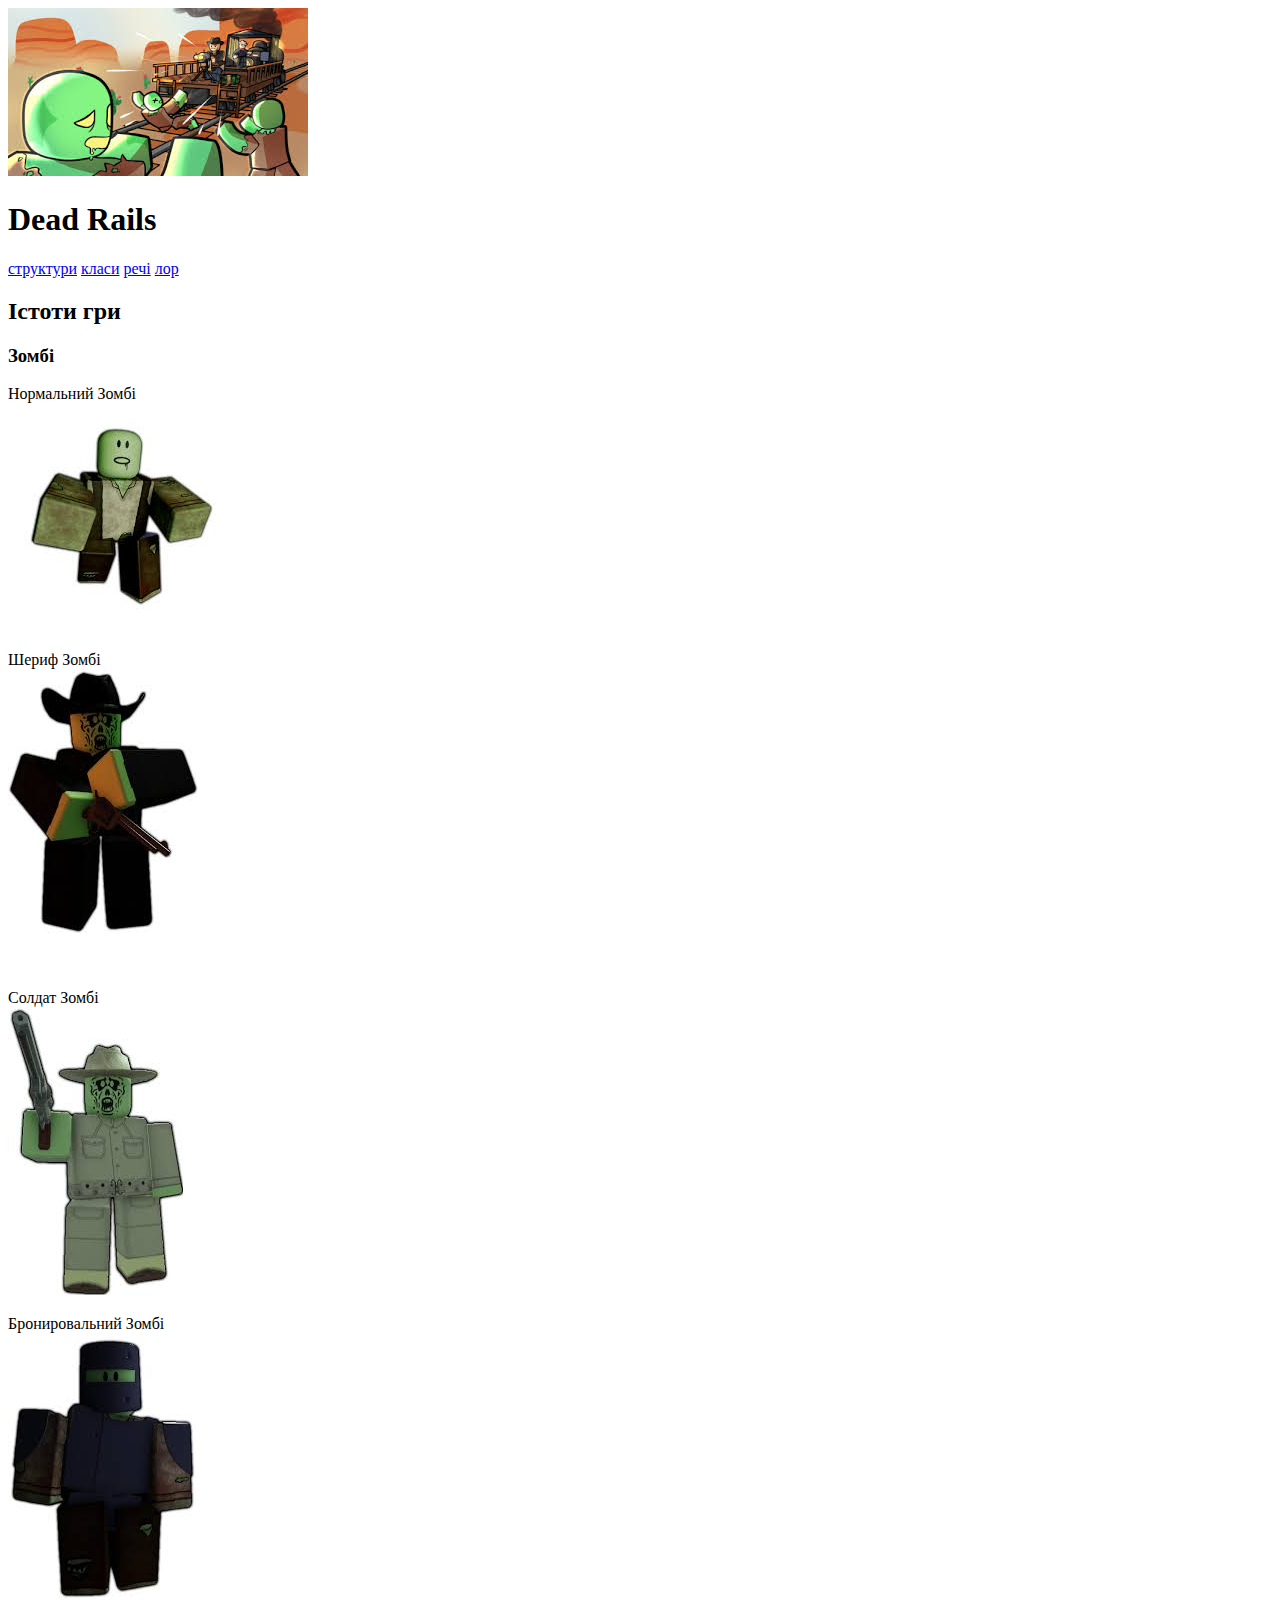
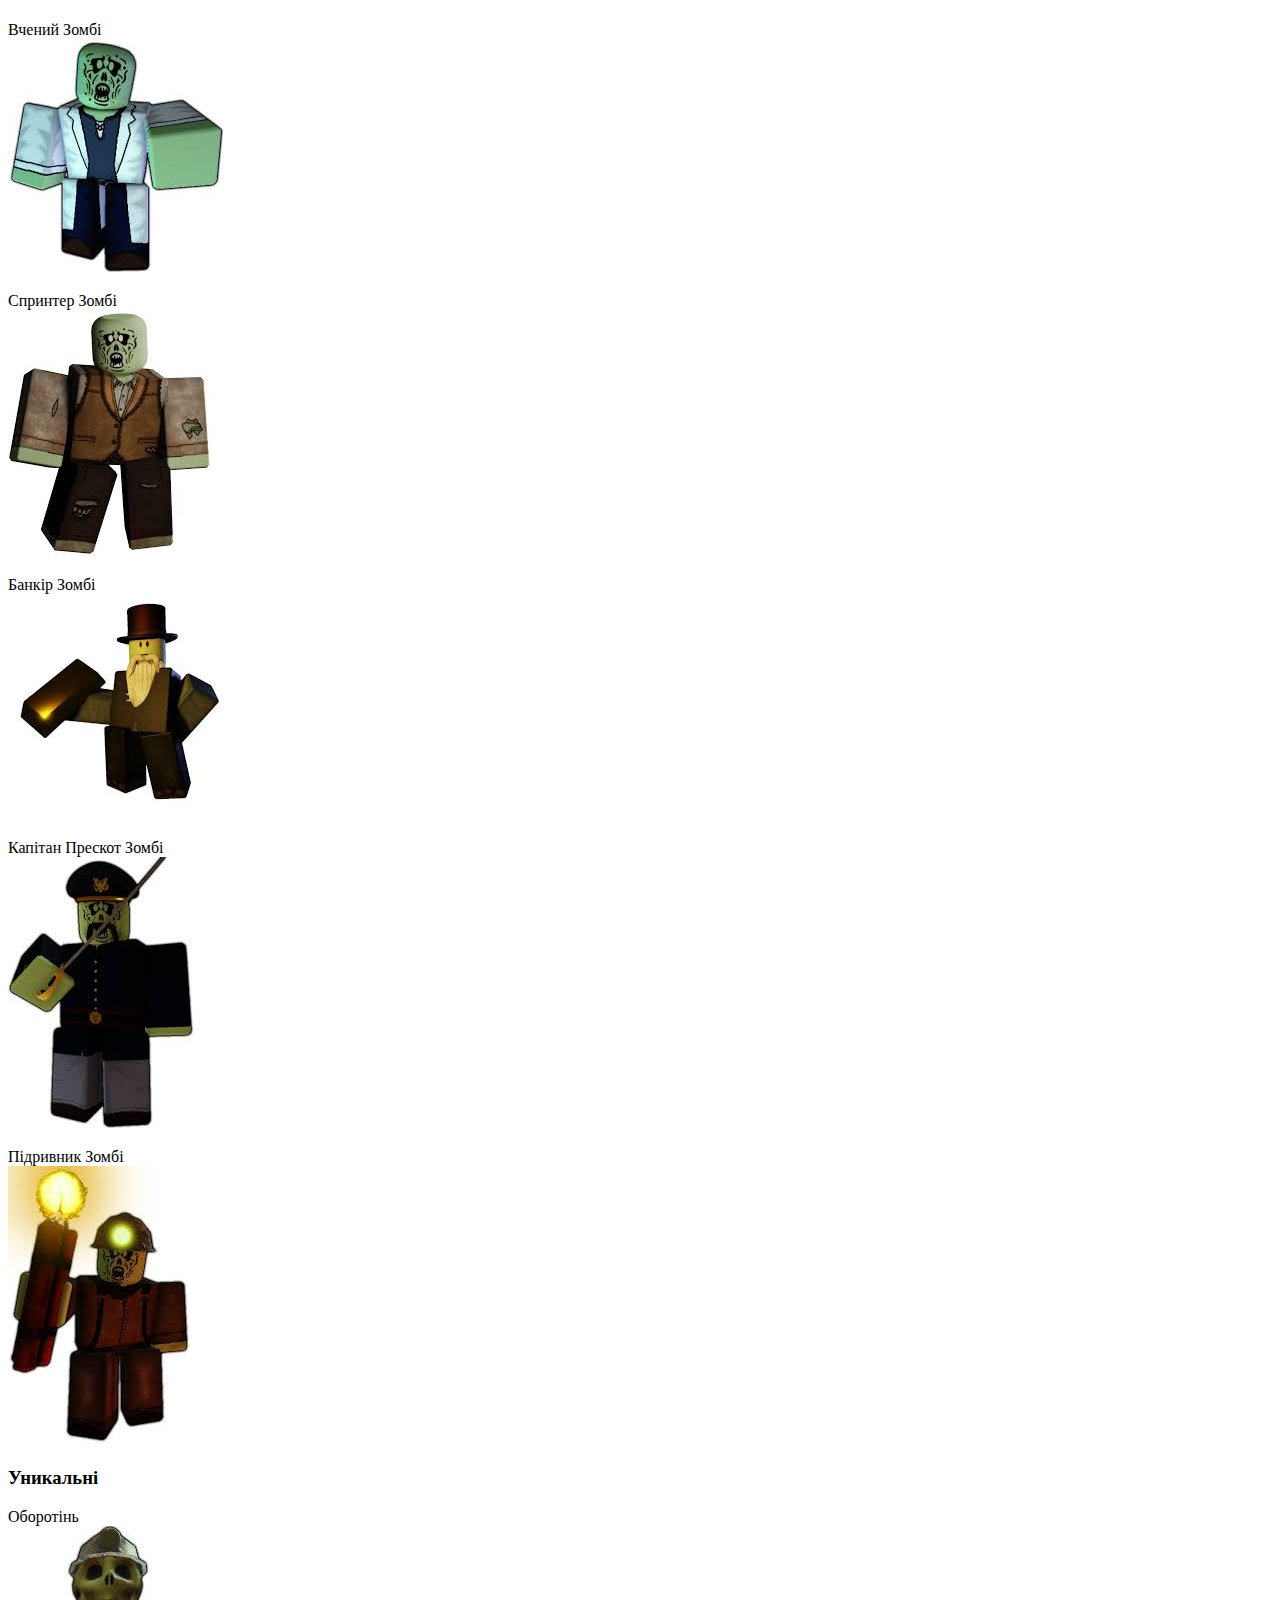
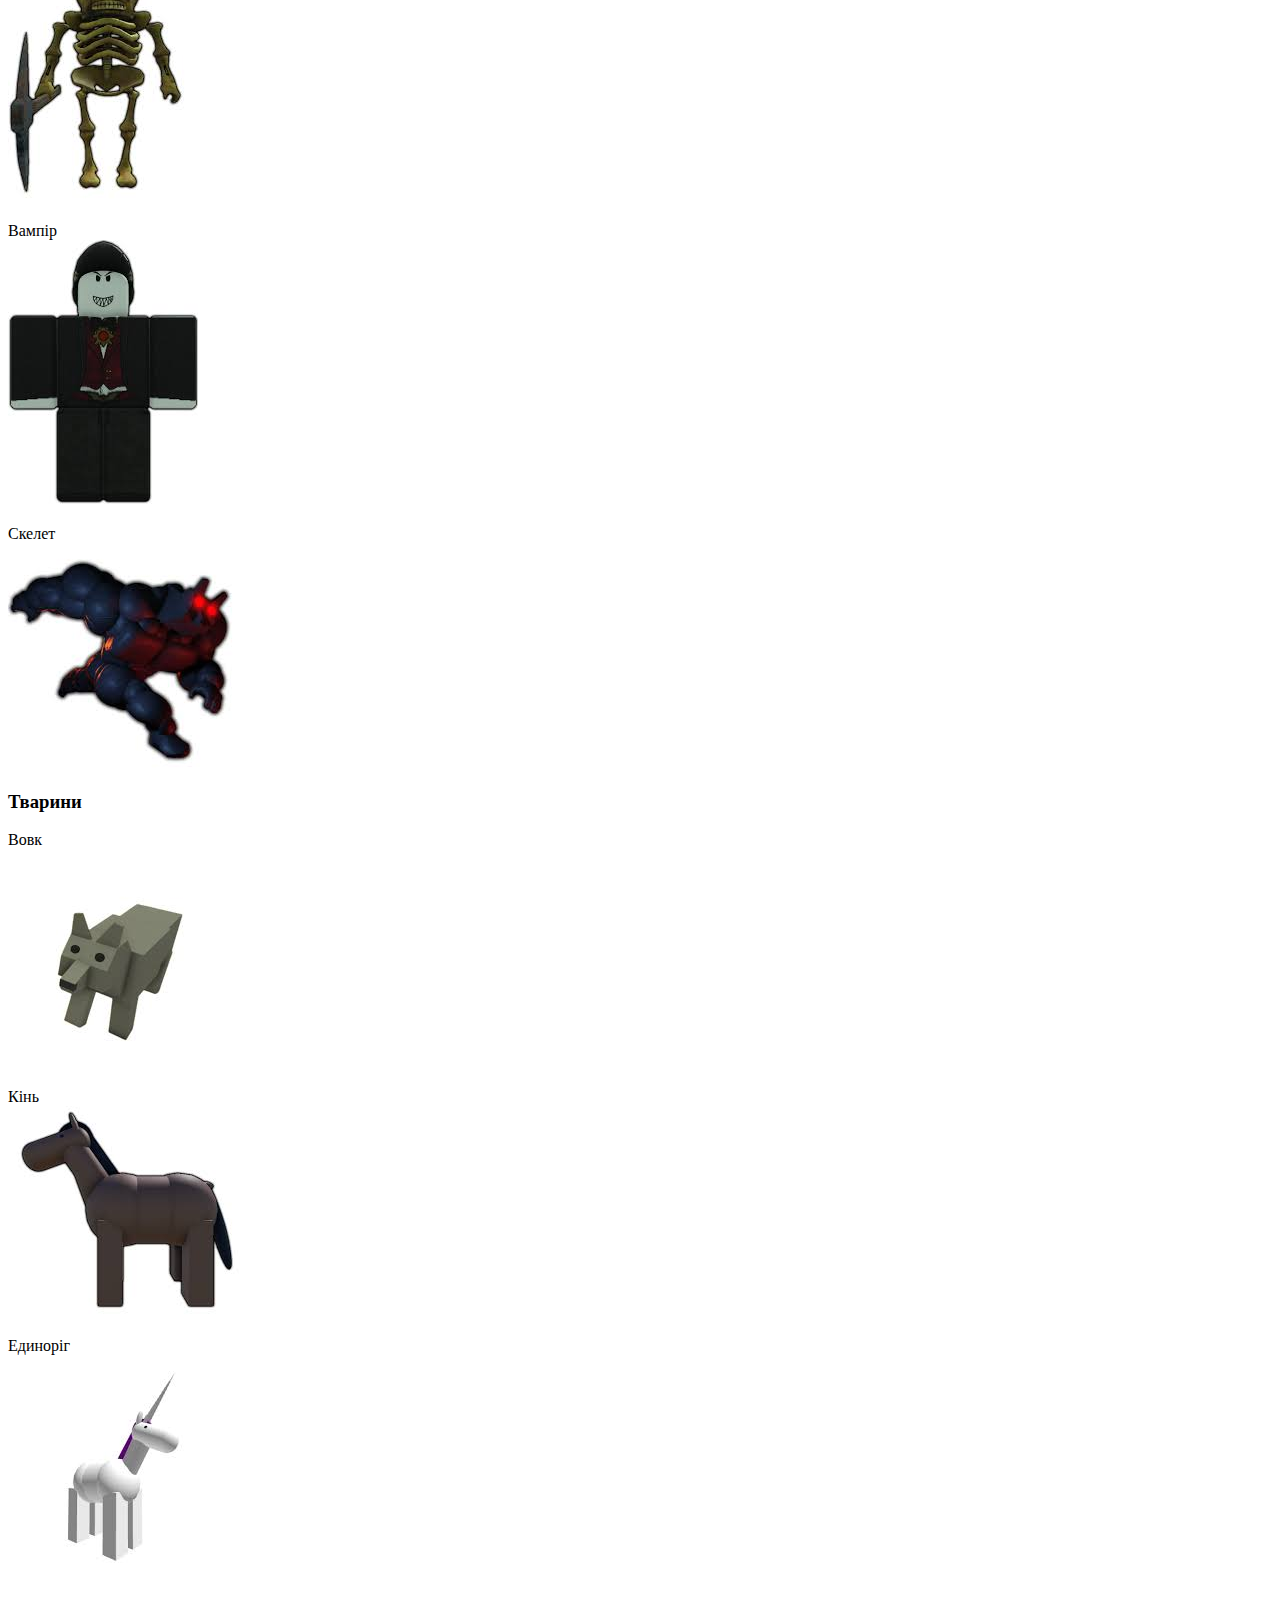
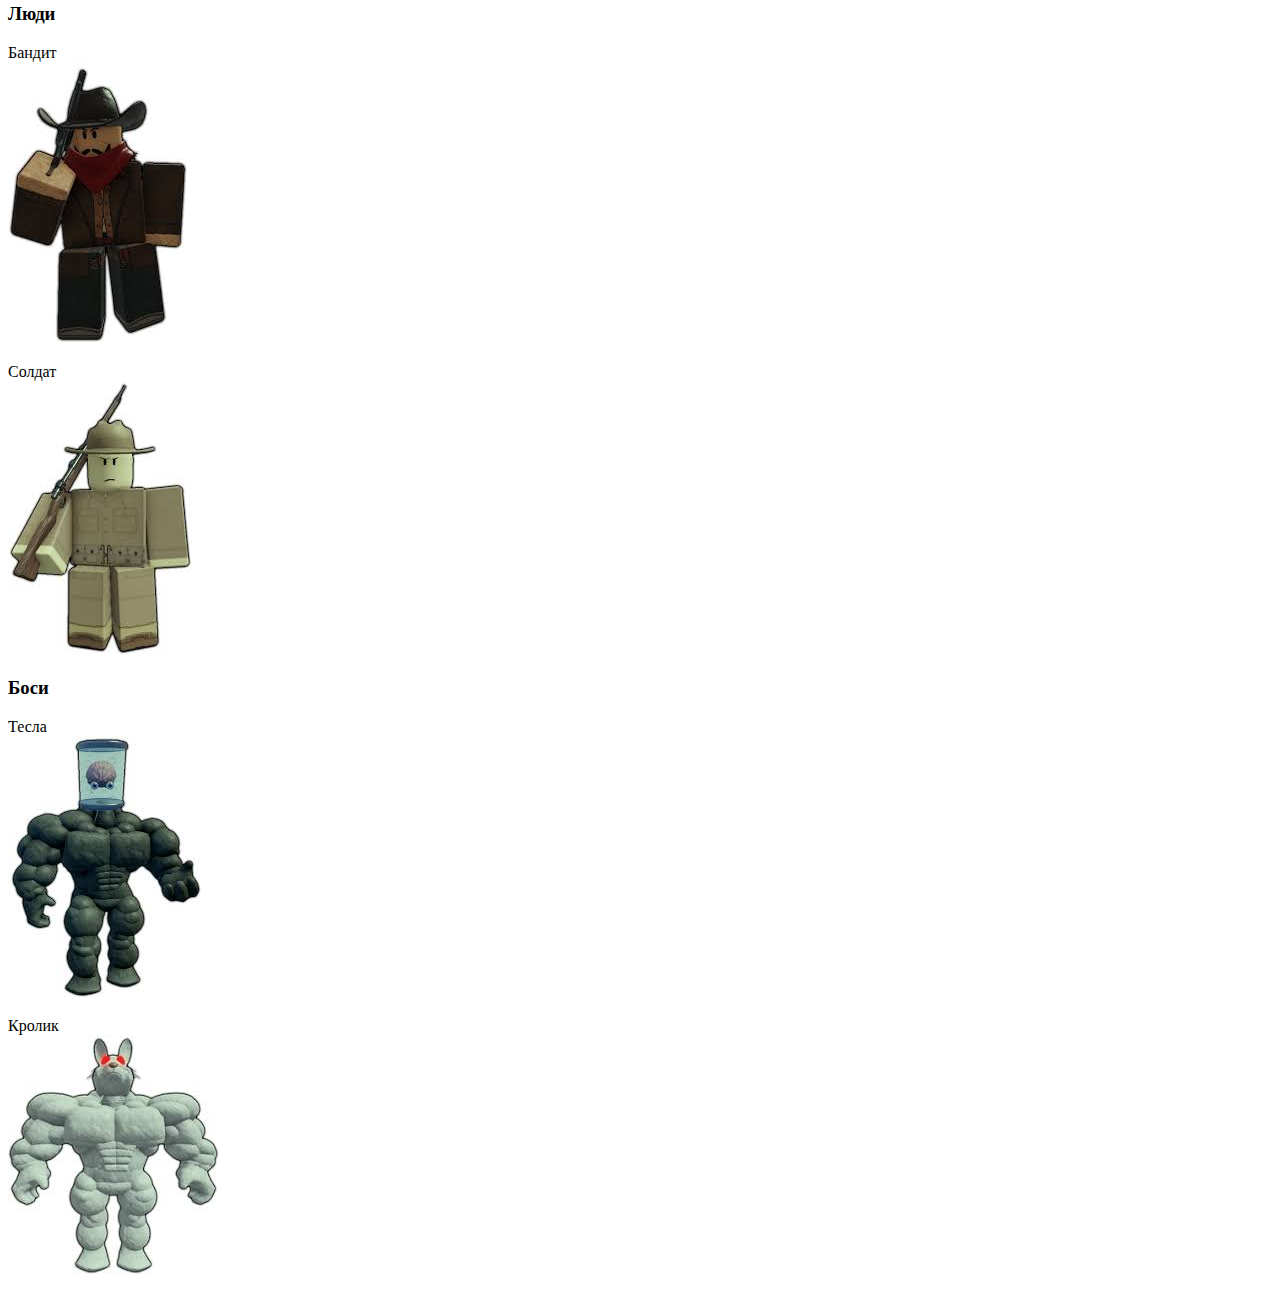
<file: enemies.html>
<!DOCTYPE html>
<html lang="en">
<head>
    <meta charset="UTF-8">
    <meta name="viewport" content="width=device-width, initial-scale=1.0">
    <title>Dead Rails small Wiki</title>
    <link rel="stylesheet" href="style.css">
</head>
<body class="">
  <div>  <img src="[data-uri]"/>
    <h1>Dead Rails</h1>
    <nav>
        <a href="strukturs.html">структури</a>
        <a href="klac.html">класи</a>
        <a href="речі.html">речі</a>
        <a href="index.html">лор</a>
    </nav></div>

    <h2 class="h2_enemies">Істоти гри</h2>
    <h3 class="h3_enemies">Зомбі</h3>
<div class="next_div"><p> Нормальний Зомбі<br><img class="kartinki_dlya_zombi" src="[data-uri]"/></p>
</p>
<p class="next_p"> Шериф Зомбі<br><img class="kartinki_dlya_zombi" src="[data-uri]"/></p><br>
<p class="next_p"> Солдат Зомбі<br><img class="kartinki_dlya_zombi" src="[data-uri]"/></p>
<p class="next_p"> Бронировальний Зомбі<br><img class="kartinki_dlya_zombi" src="[data-uri]"/></p><p class="next_p"> Вчений Зомбі<br><img class="kartinki_dlya_zombi" src="[data-uri]"/></p>
<p class="next_p"> Спринтер Зомбі<br><img class="kartinki_dlya_zombi" src="[data-uri]"/></p>
<p class="next_p"> Банкір Зомбі<br><img class="kartinki_dlya_zombi" src="[data-uri]"/>
<p class="next_p"> Капітан Прескот Зомбі<br><img class="kartinki_dlya_zombi" src="[data-uri]"/></p>
<p class="next_p"> Підривник Зомбі<br><img class="kartinki_dlya_zombi" src="[data-uri]"/></p>
</div>
<h3 class="h3_enemies">Уникальні</h3>
<div class="drygoe_div">
<p class="next_p"> Оборотінь<br><img class="kartinki_dlya_zombi" src="[data-uri]"/></p>
<p class="next_p"> Вампір<br><img class="kartinki_dlya_zombi" src="[data-uri]"/></p>
<p class="next_p"> Скелет<br><img class="kartinki_dlya_zombi" src="[data-uri]"/>
</div>
<h3 class="h3_enemies">Тварини</h3>
<div class="drygoe_div">
    <p class="next_p"> Вовк<br><img class="kartinki_dlya_zombi" src="[data-uri]"/></p>
        <p class="next_p"> Кінь<br><img class="kartinki_dlya_zombi" src="[data-uri]"/></p>
            <p class="next_p"> Единоріг<br><img class="kartinki_dlya_zombi" src="[data-uri]"/> </p>
</div>
<h3 class="h3_enemies">Люди</h3>
<div class="drygoe_div">
    <p class="next_p"> Бандит<br><img class="kartinki_dlya_zombi" src="[data-uri]"/></p>
        <p class="next_p"> Солдат<br><img class="kartinki_dlya_zombi" src="[data-uri]"/></p>
</div>
<h3 class="h3_enemies">Боси</h3>
<div class="drygoe_div">
    <p class="next_p"> Тесла<br><img class="kartinki_dlya_zombi" src="[data-uri]"/></p>
        <p class="next_p"> Кролик<br><img class="kartinki_dlya_zombi" src="[data-uri]"/></p>

</div>
</body>
</html>
</file>
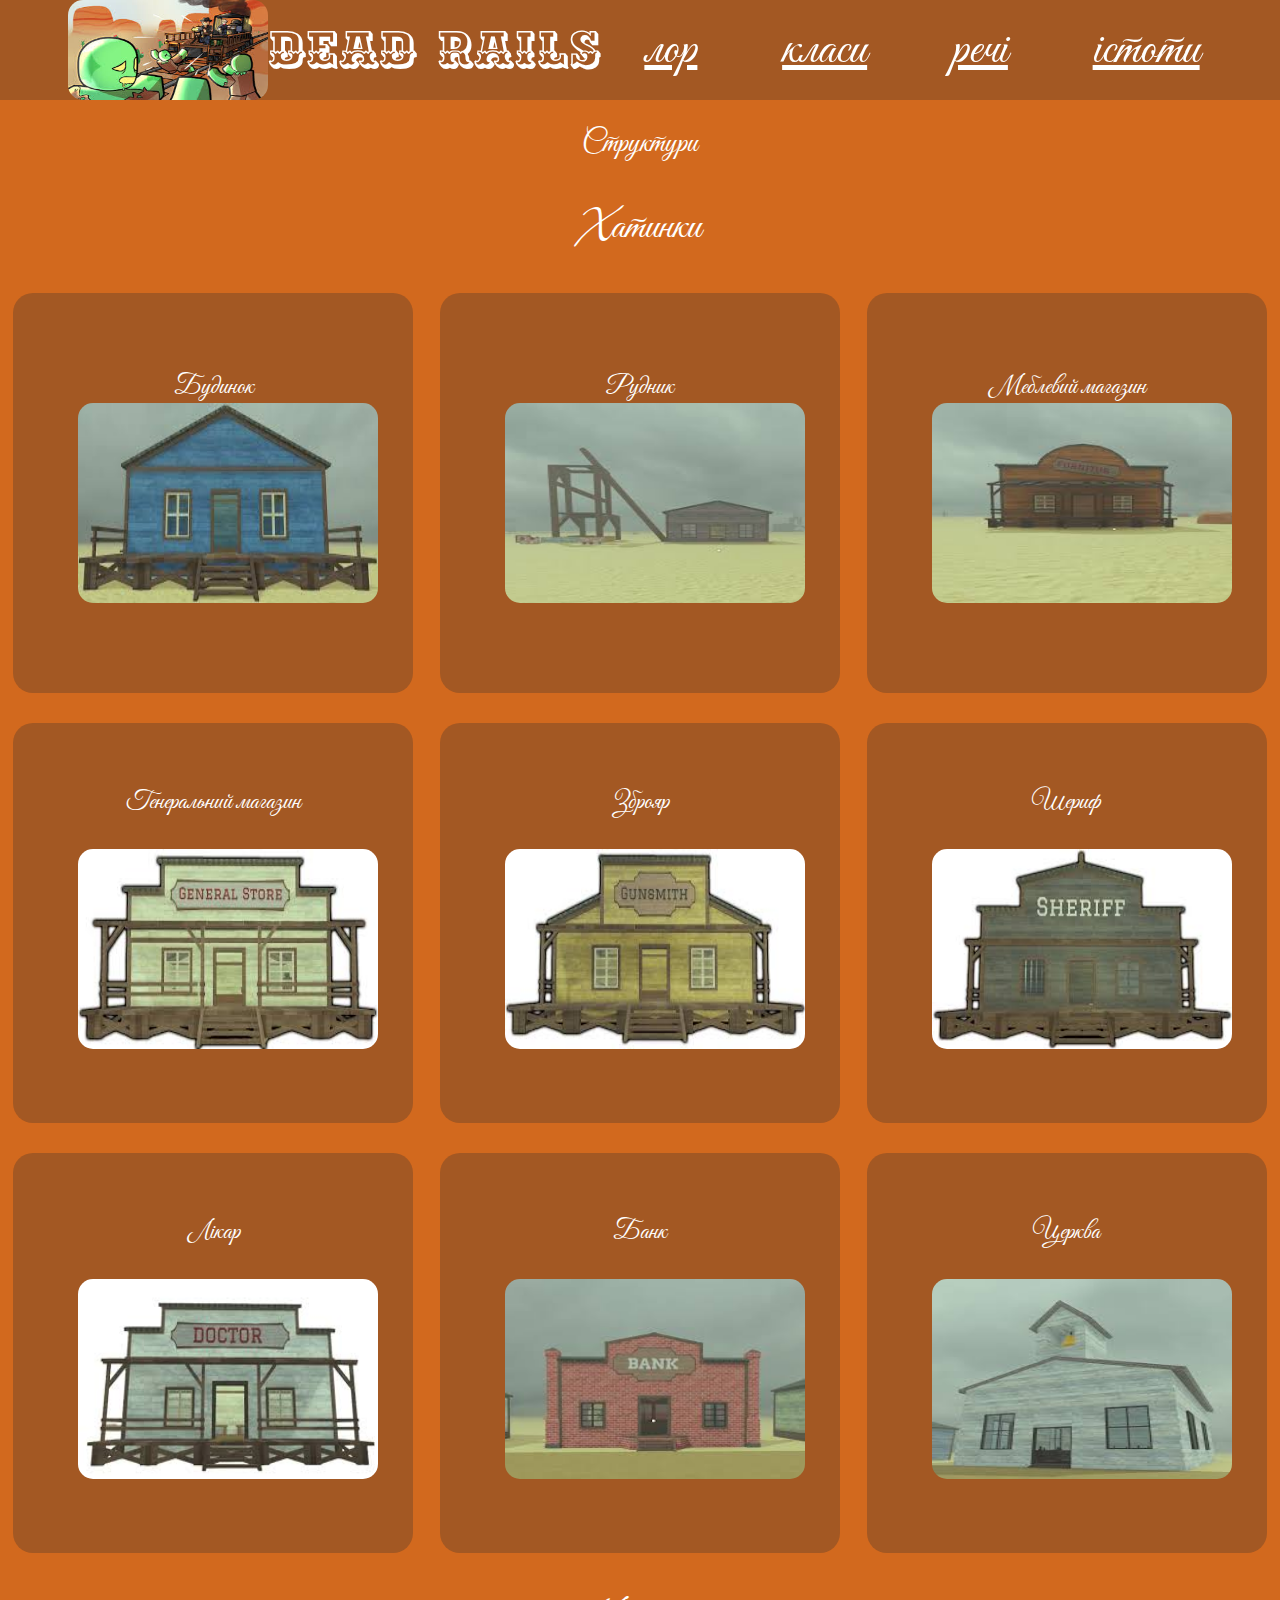
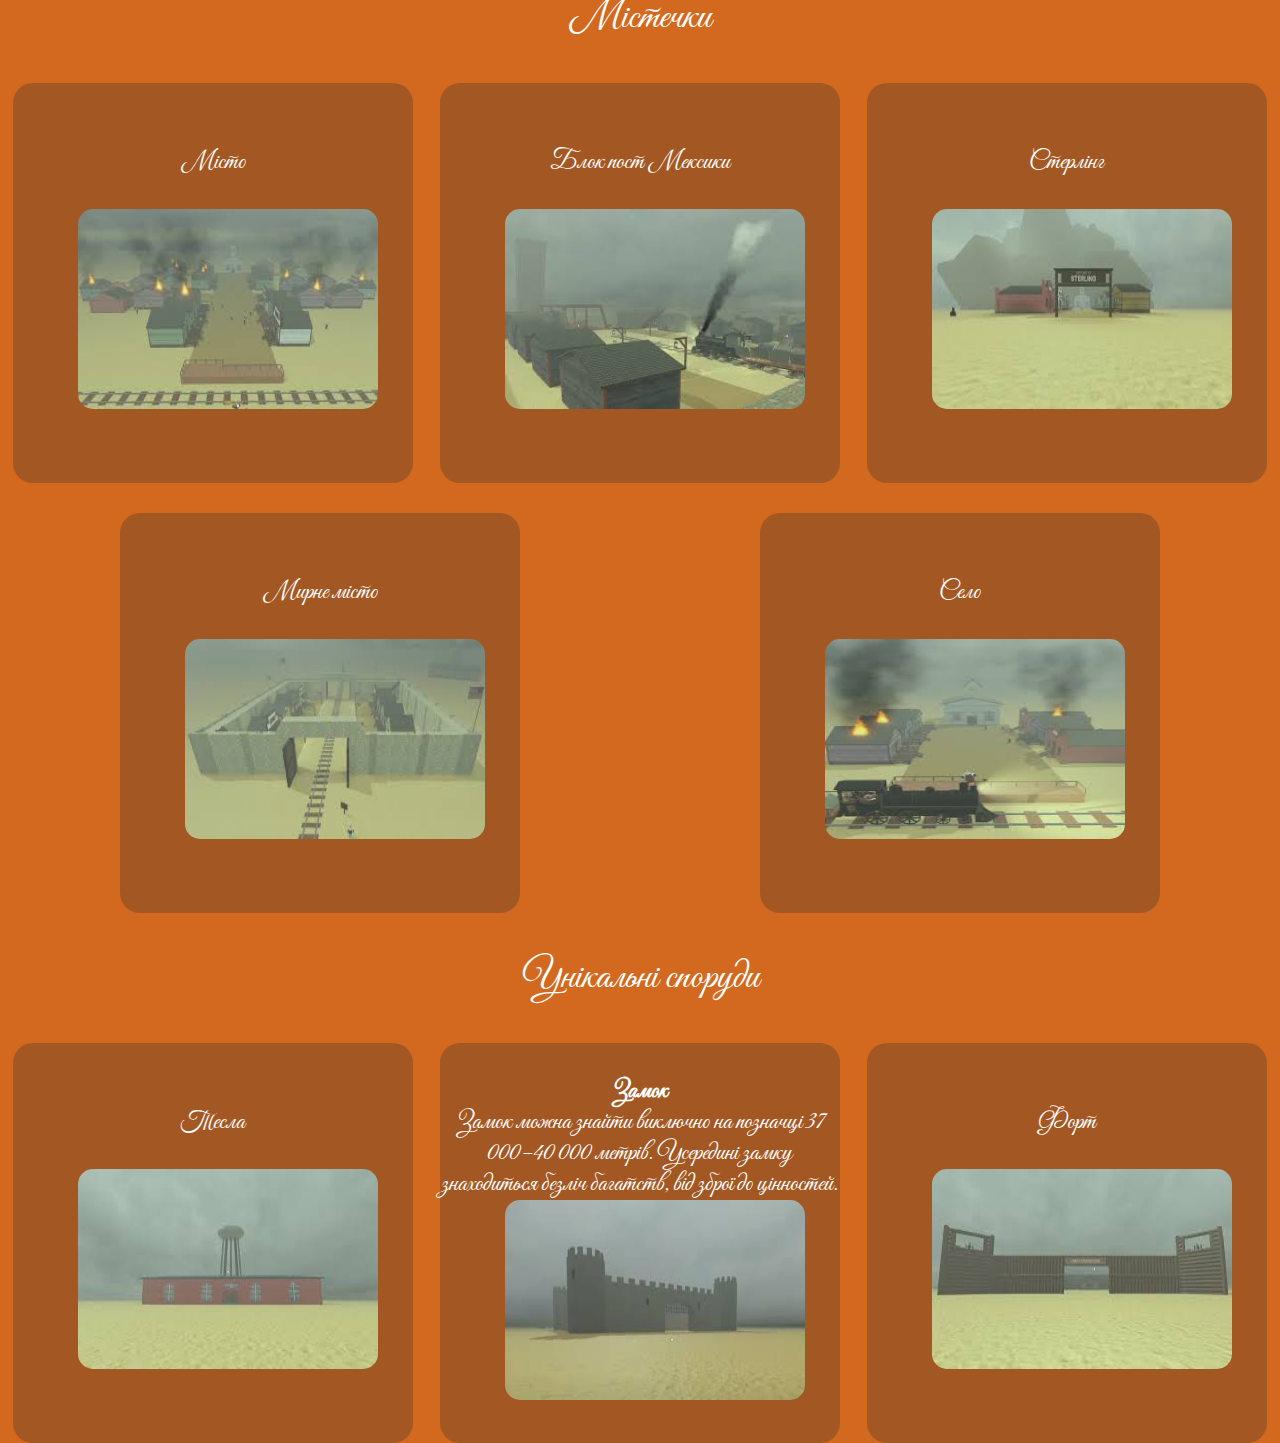
<file: strukturs.html>
<!DOCTYPE html>
<html lang="en">
<head>
    <meta charset="UTF-8">
    <meta name="viewport" content="width=device-width, initial-scale=1.0">
    <title>Dead Rails small wiki</title>
    <link rel="stylesheet" href="strukturs.css">
</head>
<body>
    <div class="glavniy_div">  <img class="osnova_img" src="[data-uri]"/>
        <h1>Dead Rails</h1>
        <nav>
            <a href="index.html">лор</a>
            <a href="klac.html">класи</a>
            <a href="речі.html">речі</a>
            <a href="enemies.html">істоти</a>
        </nav>
    </div>
    <h2>Структури</h2>
    <h3>Хатинки</h3>
    <div class="flex_conteiner">
 <div class="karta">
<p class="next_p">Будинок</b><br> <img class="houseimg" src="[data-uri]"/></p>
</div>
<div class="karta">
<p class="next_p">Рудник</b><br> <img class="rudnikimg" src="[data-uri]"/></p>
</div>
<div class="karta">
<p class="next_p">Меблевий магазин</b><br> <img class="furnikimg" src="[data-uri]"/></p>
</div>
    </div>
<div class="flex_conteiner">
    <div class="karta">
<p class="next_p">Генеральний магазин</b><br> <br><img class="generalimg" src="[data-uri]"/></p>
</div>
<div class="karta">
<p class="next_p">Зброяр</b><br> <br><img class="gunsmithimg" src="[data-uri]"/></p>
</div>
<div class="karta">
<p class="next_p">Шериф</b><br> <br><img class="sherifimg" src="[data-uri]"/></p>
</div>
</div>
<div class="flex_conteiner">
<div class="karta">
<p class="next_p">Лікар</b><br> <br><img class="doctorimg" src="[data-uri]"/></p>
</div>
<div class="karta">
<p class="next_p">Банк</b><br> <br><img class="bankimg"  src="[data-uri]"/></p>
</div>
<div class="karta">
<p class="next_p">Церква</b><br> <br><img class="werkovimg" src="[data-uri]"/></p>
    </div>
    </div>
    <h3>Містечки</h3>
    <div class="flex_conteiner">
    <div class="karta">
        <p class="next_p"> Місто</b><br> <br><img class="mistoimg" src="[data-uri]"></p> 
</div>
<div class="karta">
        <p class="next_p">Блок пост Мексики</b> <br> <br><img class="meksikaimg" src="[data-uri]"></p> 
    </div>
    <div class="karta">
        <p class="next_p"> Стерлінг</b><br>  <br><img class="sterlingimg" src="[data-uri]"></p> 
    </div>
    </div>
    <div class="flex_conteiner">
        <div class="karta">
        <p class="next_p">Мирне місто </b><br> <br><img class="normistoimg" src="[data-uri]"></p>
    </div>


    <div class="karta">
        <p class="next_p">Село </b><br> <br><img class="seloimg" src="[data-uri]"></p> 
    </div>
</div>
    <h3>Унікальні споруди</h3>
    <div class="flex_conteiner">
    <div class="karta">
<p class="next_p"> Тесла</b><br> <br><img class="teslaimg" src="[data-uri]"></p>
</div>
<div class="karta">
<p class="next_p"><b> Замок</b><br> Замок можна знайти виключно на позначці 37 000–40 000 метрів. Усередині замку знаходиться безліч багатств, від зброї до цінностей. <br><img class="zamokimg" src="[data-uri]"></p>
</div>
<div class="karta">
<p class="next_p"><b></b> Форт</b><br> <br><img class="fortimg" src="[data-uri]"></p>
    </div>
    </div>
</body>
</html>
</file>
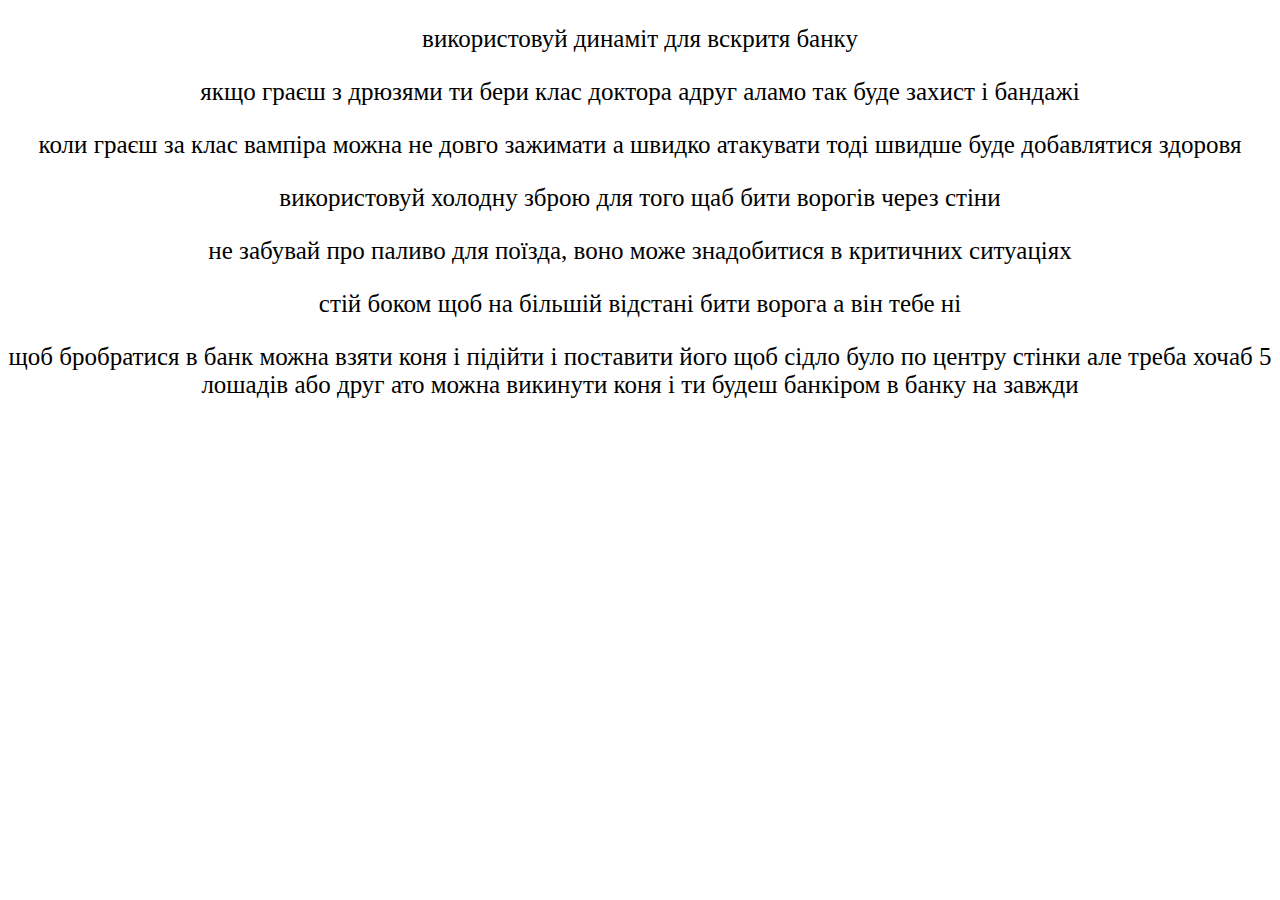
<file: підказки.html>
<!DOCTYPE html>
<html lang="en">
<head>
    <link rel="stylesheet" href="підказки.css">
    <meta charset="UTF-8">
    <meta name="viewport" content="width=device-width, initial-scale=1.0">
    <title>Document</title>
</head>
<body>
    <p>використовуй динаміт для вскритя банку</p>
    <p>якщо граєш з дрюзями ти бери клас доктора адруг аламо так буде захист і бандажі</p>
    <p>коли граєш за клас вампіра можна не довго зажимати а швидко атакувати тоді швидше буде добавлятися здоровя</p>
    <p>використовуй холодну зброю для того щаб бити ворогів через стіни</p>
    <p>не забувай про паливо для поїзда, воно може знадобитися в критичних ситуаціях</p>
    <p> стій боком щоб на більшій відстані бити ворога а він тебе ні</p>
    <p>щоб бробратися в банк можна взяти коня і підійти і поставити його щоб сідло було по центру стінки але треба хочаб 5 лошадів або друг ато можна викинути коня і ти будеш банкіром в банку на завжди</p>
    <p></p>
    <p></p>
</body>
</html>
</file>
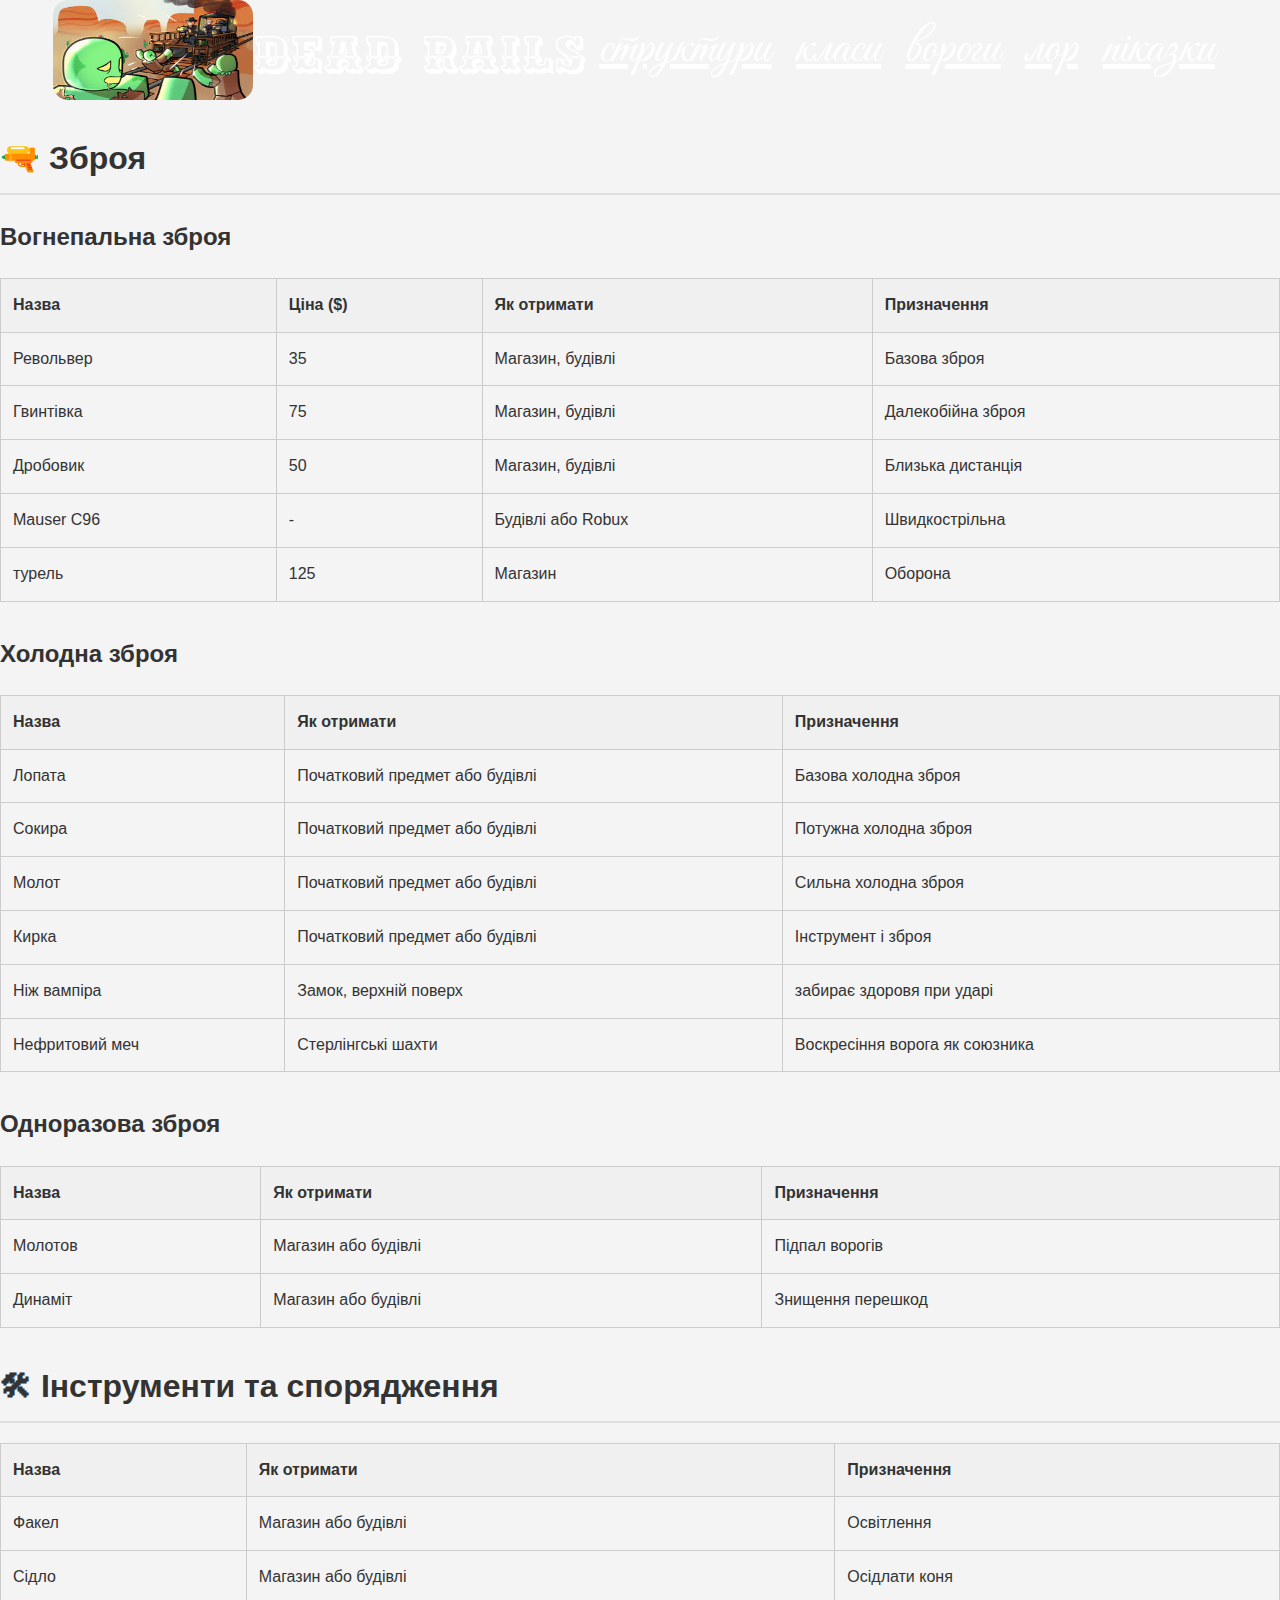
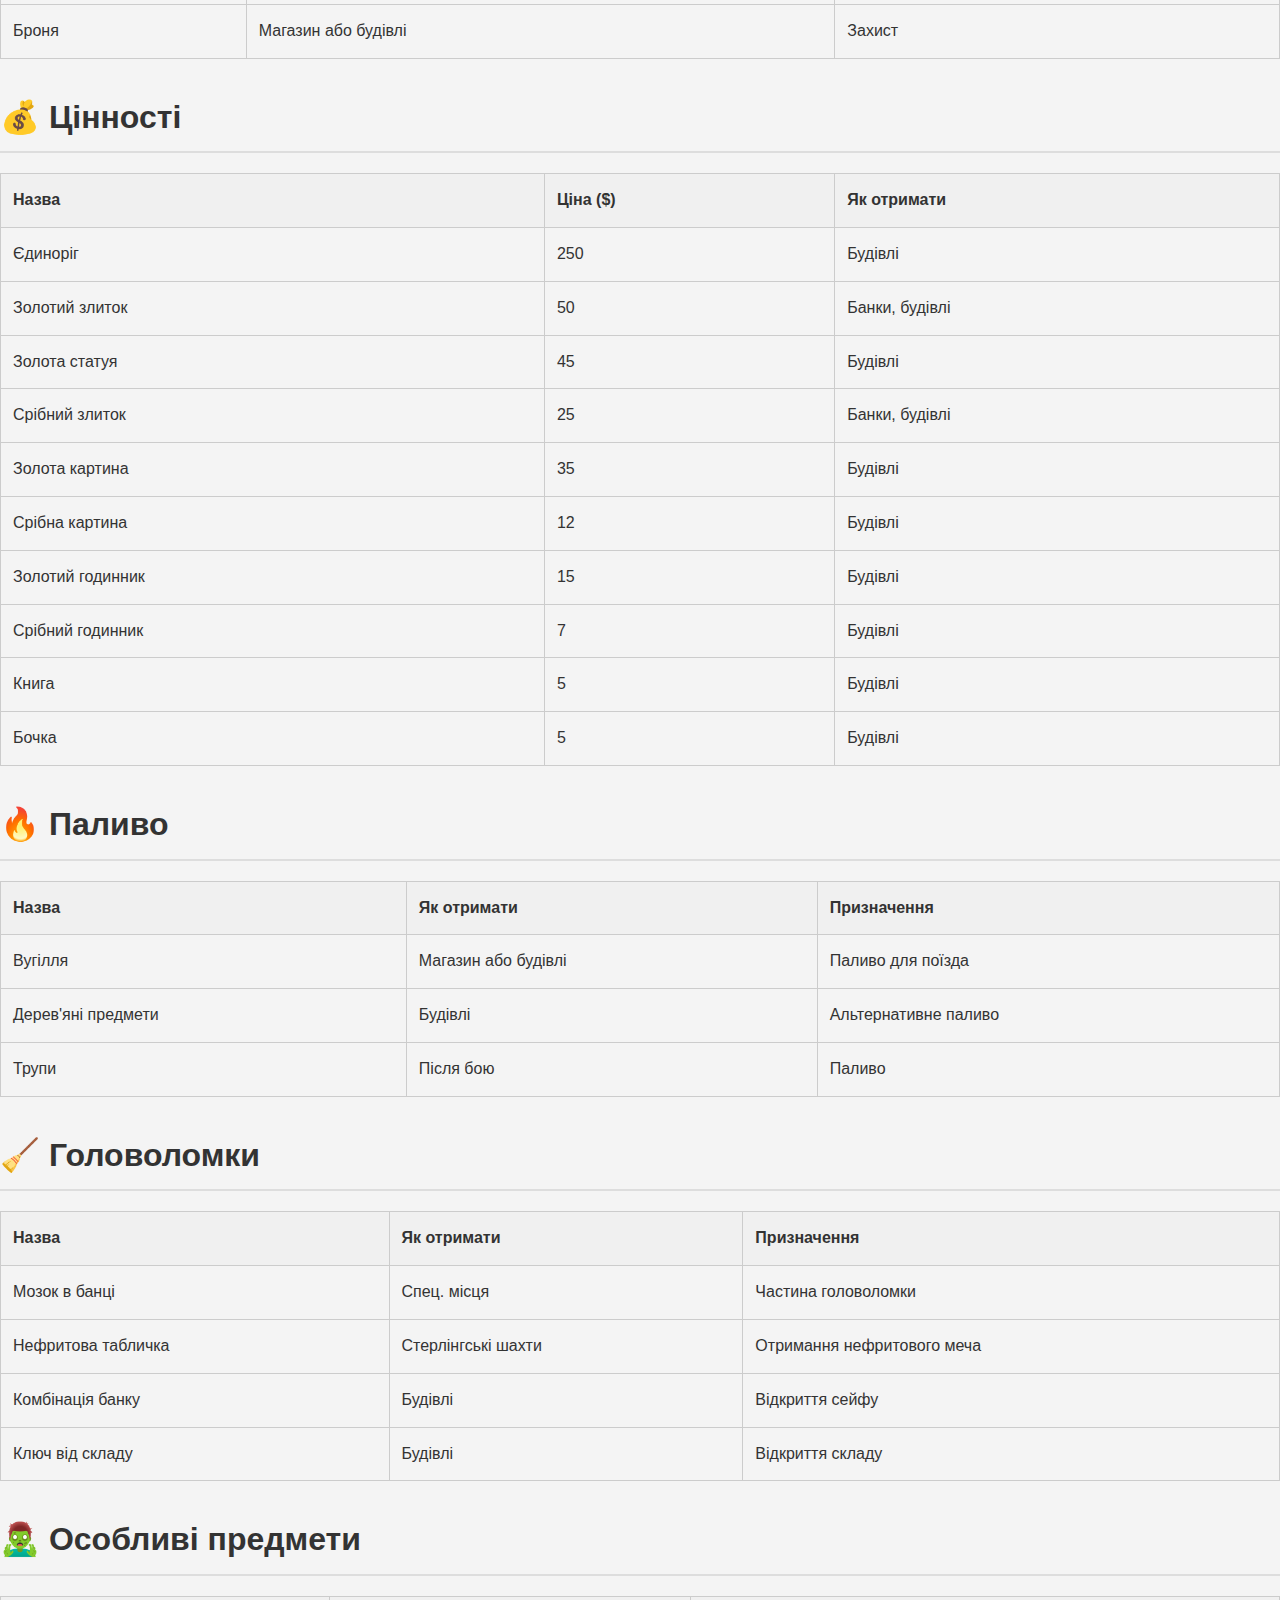
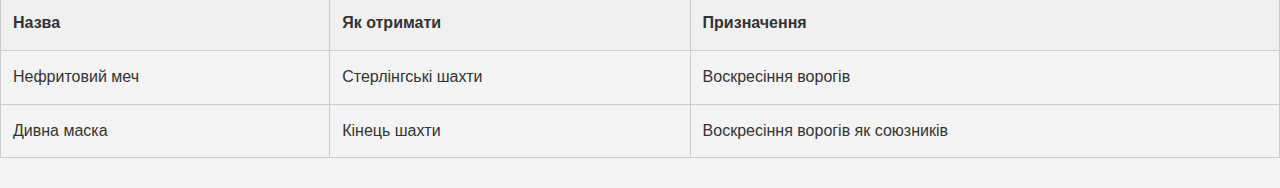
<file: речі.html>
<!DOCTYPE html>
<html lang="en">
<head>
    <meta charset="UTF-8">
    <meta name="viewport" content="width=device-width, initial-scale=1.0">
    <link rel="stylesheet" href="речі.css">
    <title>Document</title>
</head>
<body>
    <div class="glavniy_div">  <img class="osnova_img" src="[data-uri]"/>
        <h1>Dead Rails</h1>
        <nav>
            <a href="strukturs.html">структури</a>
            <a href="klac.html">класи</a>
            <a href="речі.html">вороги</a>
            <a href="index.html">лор</a>
            <a href="підказки.html">піказки</a>
        </nav></div>
    <h2>🔫 Зброя</h2>
        <h3>Вогнепальна зброя</h3>
        <table>
            <thead><tr><th>Назва</th><th>Ціна ($)</th><th>Як отримати</th><th>Призначення</th></tr></thead>
            <tbody>
                <tr><td>Револьвер</td><td>35</td><td>Магазин, будівлі</td><td>Базова зброя</td></tr>
                <tr><td>Гвинтівка</td><td>75</td><td>Магазин, будівлі</td><td>Далекобійна зброя</td></tr>
                <tr><td>Дробовик</td><td>50</td><td>Магазин, будівлі</td><td>Близька дистанція</td></tr>
                <tr><td>Mauser C96</td><td>-</td><td>Будівлі або Robux</td><td>Швидкострільна</td></tr>
                <tr><td>турель</td><td>125</td><td>Магазин</td><td>Оборона</td></tr>
                
            </tbody>
        </table>

        <h3>Холодна зброя</h3>
        <table>
            <thead><tr><th>Назва</th><th>Як отримати</th><th>Призначення</th></tr></thead>
            <tbody>
                <tr><td>Лопата</td><td>Початковий предмет або будівлі</td><td>Базова холодна зброя</td></tr>
                <tr><td>Сокира</td><td>Початковий предмет або будівлі</td><td>Потужна холодна зброя</td></tr>
                <tr><td>Молот</td><td>Початковий предмет або будівлі</td><td>Сильна холодна зброя</td></tr>
                <tr><td>Кирка</td><td>Початковий предмет або будівлі</td><td>Інструмент і зброя</td></tr>
                <tr><td>Ніж вампіра</td><td>Замок, верхній поверх</td><td>забирає здоровя при ударі</td></tr>
                <tr><td>Нефритовий меч</td><td>Стерлінгські шахти</td><td>Воскресіння ворога як союзника</td></tr>
            </tbody>
        </table>

        <h3>Одноразова зброя</h3>
        <table>
            <thead><tr><th>Назва</th><th>Як отримати</th><th>Призначення</th></tr></thead>
            <tbody>
                <tr><td>Молотов</td><td>Магазин або будівлі</td><td>Підпал ворогів</td></tr>
                <tr><td>Динаміт</td><td>Магазин або будівлі</td><td>Знищення перешкод</td></tr>
            </tbody>
        </table>

        <h2>🛠 Інструменти та спорядження</h2>
        <table>
            <thead><tr><th>Назва</th><th>Як отримати</th><th>Призначення</th></tr></thead>
            <tbody>
                
                <tr><td>Факел</td><td>Магазин або будівлі</td><td>Освітлення</td></tr>
                <tr><td>Сідло</td><td>Магазин або будівлі</td><td>Осідлати коня</td></tr>
                <tr><td>Броня</td><td>Магазин або будівлі</td><td>Захист</td></tr>
            </tbody>
        </table>

        <h2>💰 Цінності</h2>
        <table>
            <thead><tr><th>Назва</th><th>Ціна ($)</th><th>Як отримати</th></tr></thead>
            <tbody>
                <tr><td>Єдиноріг</td><td>250</td><td>Будівлі</td></tr>
                <tr><td>Золотий злиток</td><td>50</td><td>Банки, будівлі</td></tr>
                <tr><td>Золота статуя</td><td>45</td><td>Будівлі</td></tr>
                <tr><td>Срібний злиток</td><td>25</td><td>Банки, будівлі</td></tr>
                <tr><td>Золота картина</td><td>35</td><td>Будівлі</td></tr>
                <tr><td>Срібна картина</td><td>12</td><td>Будівлі</td></tr>
                <tr><td>Золотий годинник</td><td>15</td><td>Будівлі</td></tr>
                <tr><td>Срібний годинник</td><td>7</td><td>Будівлі</td></tr>
                <tr><td>Книга</td><td>5</td><td>Будівлі</td></tr>
                <tr><td>Бочка</td><td>5</td><td>Будівлі</td></tr>
            </tbody>
        </table>

        <h2>🔥 Паливо</h2>
        <table>
            <thead><tr><th>Назва</th><th>Як отримати</th><th>Призначення</th></tr></thead>
            <tbody>
                <tr><td>Вугілля</td><td>Магазин або будівлі</td><td>Паливо для поїзда</td></tr>
                <tr><td>Дерев'яні предмети</td><td>Будівлі</td><td>Альтернативне паливо</td></tr>
                <tr><td>Трупи</td><td>Після бою</td><td>Паливо</td></tr>
            </tbody>
        </table>
        <h2>🧹 Головоломки</h2>
        <table>
            <thead><tr><th>Назва</th><th>Як отримати</th><th>Призначення</th></tr></thead>
            <tbody>
                <tr><td>Мозок в банці</td><td>Спец. місця</td><td>Частина головоломки</td></tr>
                <tr><td>Нефритова табличка</td><td>Стерлінгські шахти</td><td>Отримання нефритового меча</td></tr>
                <tr><td>Комбінація банку</td><td>Будівлі</td><td>Відкриття сейфу</td></tr>
                <tr><td>Ключ від складу</td><td>Будівлі</td><td>Відкриття складу</td></tr>
            </tbody>
        </table>

        <h2>🧟‍♂️ Особливі предмети</h2>
        <table>
            <thead><tr><th>Назва</th><th>Як отримати</th><th>Призначення</th></tr></thead>
            <tbody>
                <tr><td>Нефритовий меч</td><td>Стерлінгські шахти</td><td>Воскресіння ворогів</td></tr>
                <tr><td>Дивна маска</td><td>Кінець шахти</td><td>Воскресіння ворогів як союзників</td></tr>
            </tbody>
        </table>
</body>
</html>
</file>
<file: style.css>

</file>
<file: strukturs.css>
@import url("https://fonts.googleapis.com/css2?family=Dela+Gothic+One&family=Great+Vibes&display=swap");
@import url("https://fonts.googleapis.com/css2?family=Dela+Gothic+One&family=Ewert&family=Great+Vibes&display=swap");
img {
  border-radius: 15px;
  width: 300px;
  height: 200px;
  margin-left: 30px;
}

body {
  margin: 0;
  background-color: chocolate;
  color: white;
  justify-content: center;
  text-align: center;
  align-items: center;
}
.karta {
  background-color: rgb(163, 88, 35);
  width: 400px;
  height: 400px;
  display: flex;
  justify-content: center;
  align-items: center;
  border-radius: 20px;
  transition: 0.2s;
}

p {
  font-family: "Great Vibes", cursive;
  font-weight: 400;
  font-style: normal;
  font-size: 25px;
}
h1 {
  font-family: "Ewert", serif;
  font-weight: 400;
  font-style: normal;
  font-size: 50px;
}

h2 {
  font-family: "Great Vibes", cursive;
  font-weight: 400;
  font-style: normal;
  font-size: 30px;
}

h3 {
    font-family: "Great Vibes", cursive;
    font-weight: 400;
    font-style: normal;
    font-size: 40px;
}
nav {
  display: flex;
  justify-content: space-around;
  width: 50%;
}
a {
  font-family: "Great Vibes", cursive;
  font-weight: 400;
  font-style: normal;
  font-size: 50px;
  color: white;
}

.osnova_img {
    width: 200px;
    height: 100px;
    border-radius: 15px;
}

.glavniy_div {
    background-color: rgb(163, 88, 35);
    width: 100%;
    height: 100px;
    display: flex;
    justify-content: center;
    align-items: center;
    border-radius: 0%;
    margin-left: 0px;
  }

  .osnavaaaa {
    width: 100%;
  }

  .flex_conteiner {
    display: flex;
margin-top: 30px;
    width:100%;
    background-color: chocolate;
    justify-content: space-around;
  }

  .karta:hover{
    box-shadow: 20px 10px 10px orange;
    position: relative;
    right:12px;
    bottom: 12px;
  }
</file>
<file: підказки.css>
body {
  animation: call 15s linear infinite;
}

@keyframes call {
  0% {
    background-color: rgb(255, 196, 0);
  }
  25% {
    background-color: rgb(187, 255, 0);
  }
  50% {
    background-color: rgb(0, 174, 255);
  }
  75% {
    background-color: rgb(25, 0, 255);
  }
  100% {
    background-color: rgb(255, 196, 0);
  }
}

body {
  text-align: center;
}

p {
    font-size: 25px;
}



a {
    font-family: "Great Vibes", cursive;
    font-weight: 400;
    font-style: normal;
    font-size: 70px;
    margin: 70px;
    color: white;
}
</file>
<file: речі.css>
@import url("https://fonts.googleapis.com/css2?family=Dela+Gothic+One&family=Great+Vibes&display=swap");
@import url("https://fonts.googleapis.com/css2?family=Dela+Gothic+One&family=Ewert&family=Great+Vibes&display=swap");
body {
    font-family: Arial, sans-serif;
    line-height: 1.8;
    margin: 0;
    padding: 0;
    background-color: #f4f4f4;
    color: #333;
}

header, footer {
    background-color: #222;
    color: white;
    text-align: center;
    padding: 20px 0;
}

section {
    padding: 30px;
    max-width: 1000px;
    margin: auto;
    background-color: #fff;
    margin-bottom: 40px;
    box-shadow: 0 0 10px rgba(0,0,0,0.1);
}

h1, h2, h3 {
    margin-top: 30px;
    margin-bottom: 20px;
}

h1 {
    font-size: 2.5em;
}

h2 {
    font-size: 2em;
    border-bottom: 2px solid #ddd;
    padding-bottom: 5px;
}

h3 {
    font-size: 1.5em;
    margin-top: 20px;
}

table {
    width: 100%;
    border-collapse: collapse;
    margin-top: 15px;
    margin-bottom: 30px;
}

table, th, td {
    border: 1px solid #ccc;
}

th, td {
    padding: 12px;
    text-align: left;
}

th {
    background-color: #f0f0f0;
}

p {
    margin-top: 20px;
    margin-bottom: 20px;
}

footer p {
    margin: 0;
}
body {
  animation: call 10s linear infinite;
}

@keyframes call {
  0% {
    background-color: rgb(255, 0, 0);
  }
  25% {
    background-color: rgb(187, 255, 0);
  }
  50% {
    background-color: rgb(255, 217, 0);
  }
  75% {
    background-color: rgb(255, 196, 2);
  }
  100% {
    background-color: rgb(255, 0, 0);
  }
}

nav {
  display: flex;
  justify-content: space-around;
  width: 50%;
}
a {
  font-family: "Great Vibes", cursive;
  font-weight: 400;
  font-style: normal;
  font-size: 50px;
  color: white;
}

.osnova_img {
    width: 200px;
    height: 100px;
    border-radius: 15px;
}

.glavniy_div {

  width: 100%;
  height: 100px;
  display: flex;
  justify-content: center;
  align-items: center;
  border-radius: 0%;
  margin-left: 0px;
}

h1 {
  font-family: "Ewert", serif;
  font-weight: 400;
  font-style: normal;
  font-size: 50px;
  color:white;
}
</file>
